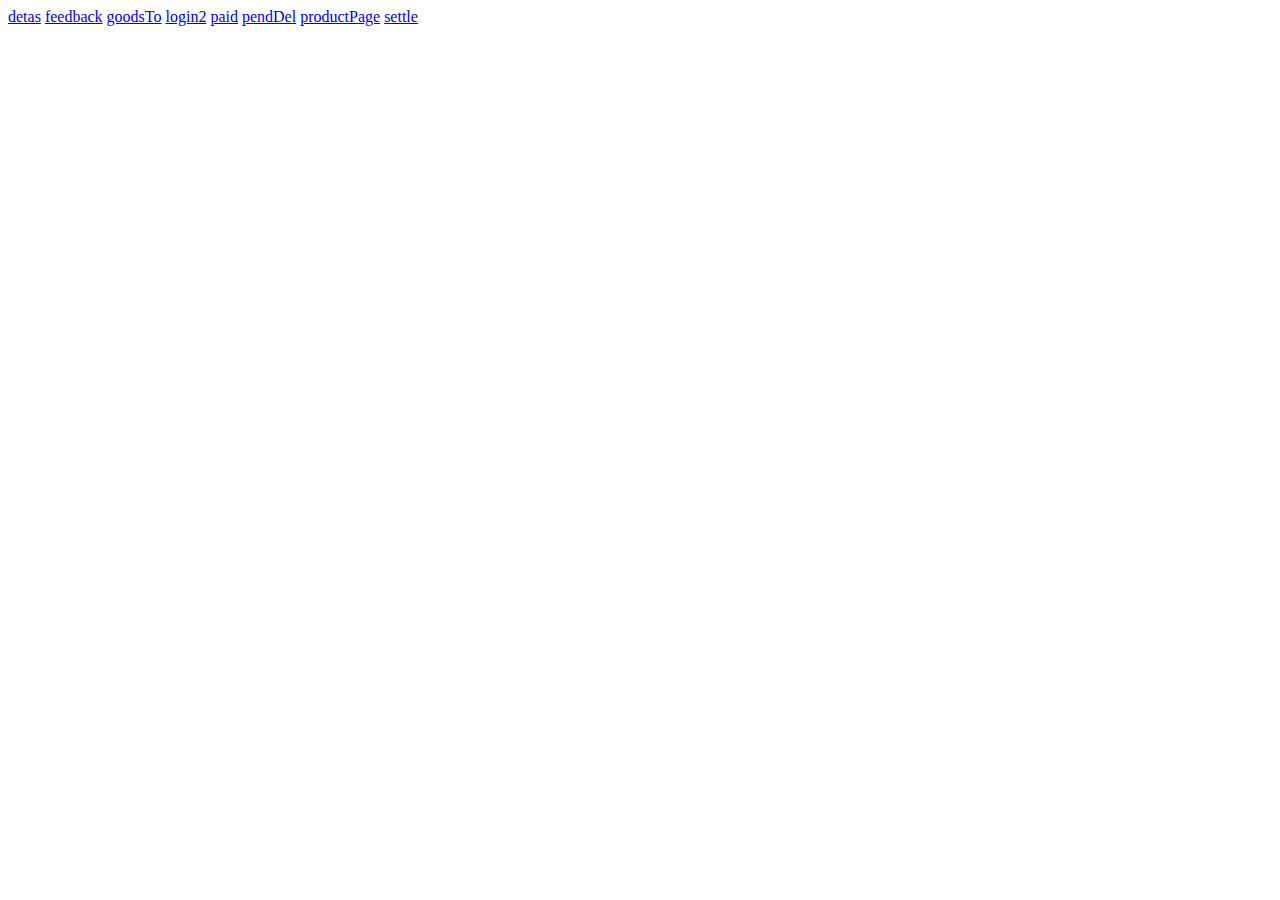
<file: 2018.4.8/index.html>
<!DOCTYPE html>
<html>
<head>
	<meta charset="utf-8">
	<title></title>
</head>
<body>
	<a href="detas.html">detas</a>
	<a href="feedback.html">feedback</a>
	<a href="goodsTo.html">goodsTo</a>
	<a href="login2.html">login2</a>
	<a href="paid.html">paid</a>
	<a href="pendDel.html">pendDel</a>
	<a href="productPage.html">productPage</a>
	<a href="settle.html">settle</a>
</body>
</html>
</file>
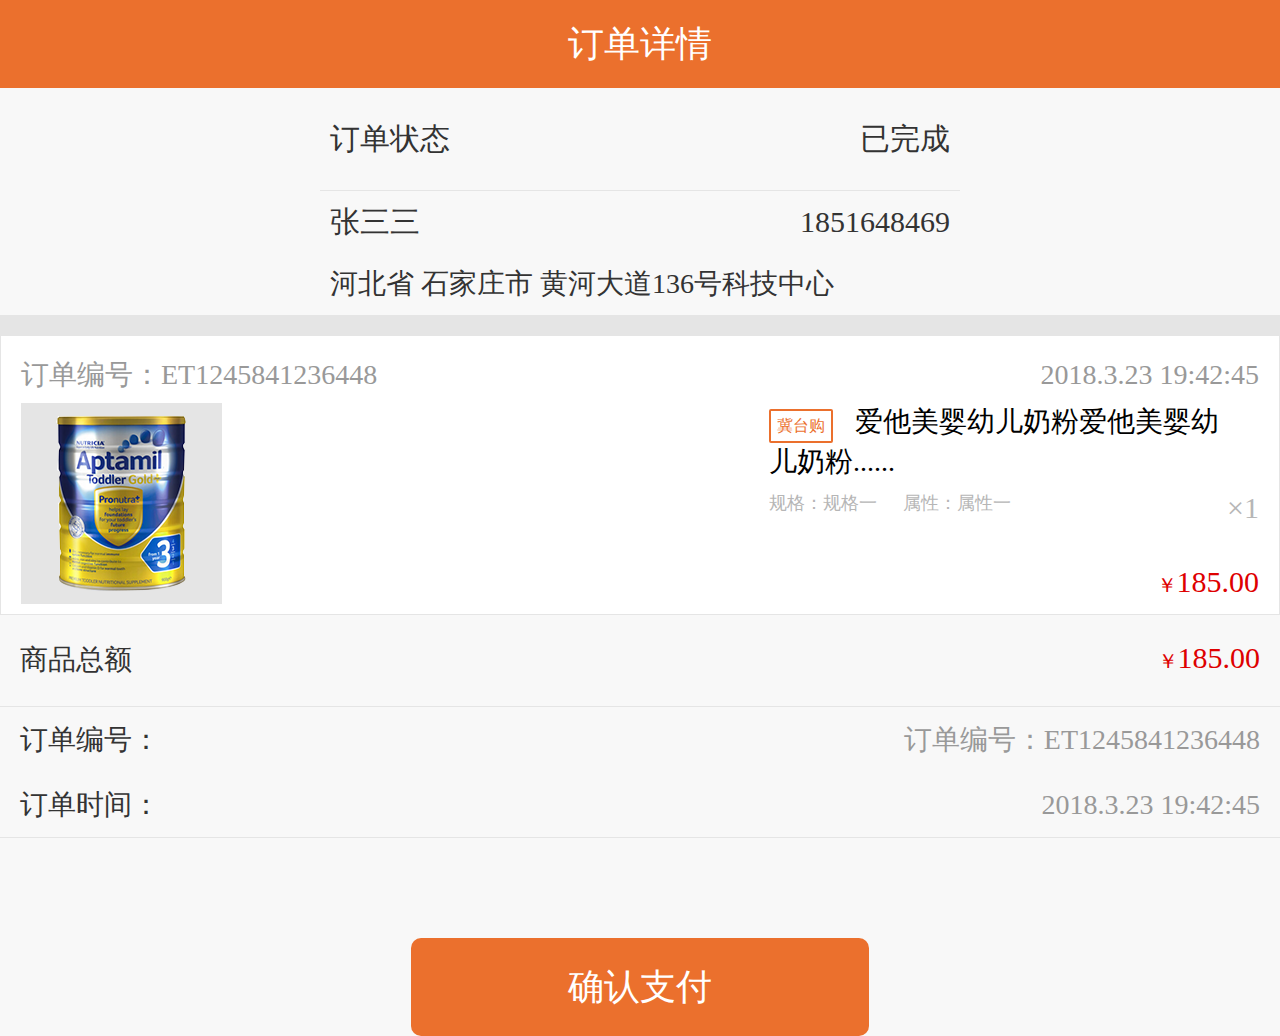
<file: 2018.4.8/detas.html>
<!DOCTYPE html>
<html>
<head>
	<meta charset="utf-8">
    <meta name="viewport" content="initial-scale=1.0, maximum-scale=1.0, user-scalable=no" />
	<title>订单结算</title>
	<script type="text/javascript" src="js/iphone.js"></script>
	<link rel="stylesheet" type="text/css" href="css/settle.css">
	<link rel="stylesheet" type="text/css" href="css/detas.css">
</head>
<body>
	<div class="head">订单详情</div>
	<div class="notice">
		<span class="lif">订单状态</span>
		<span class="rig">已完成</span>
	</div>
	<div class="xinxi">
		<div class="xx-up">
			<span class="lef">张三三</span>
			<span class="rig">1851648469</span>
		</div>
		<div class="xx-down">河北省  石家庄市  黄河大道136号科技中心 </div>
	</div>
	<div class="galy"></div>
	<div class="listEach">
		<p class="le-tit">订单编号：ET1245841236448<span class="state">2018.3.23 19:42:45</span></p>
		<div class="deta">
			<div class="detaImg">
				<img src="img/detaImg.png">
			</div>
			<div class="detaR">
				<div class="detaRtit">
					<span class="where">冀台购</span>
					<span class="lable">爱他美婴幼儿奶粉爱他美婴幼儿奶粉......</span>
				</div>
				<div class="litle">
					<div class="litleL">
						<div class="litL-up">
							<p class="guig">规格：<span>规格一</span></p>
							<p class="shux">属性：<span>属性一</span></p>
						</div>
					</div>
					<div class="litleR">
						<div class="litR-up">×1</div>
					</div>
				</div>
				<div class="total">￥<span>185.00</span></div>
			</div>
		</div>
	</div>
	<div class="ls zhif"><span class="leftt">商品总额</span><div class="total inbl">￥<span>185.00</span></div></div>
	<div class="shopSum">
		<div class="bh"><span class="leftt">订单编号：</span><span class="riggg">订单编号：ET1245841236448</span></div>
		<div class="time"><span class="leftt">订单时间：</span><span class="riggg">2018.3.23 19:42:45</span></div>
	</div>
	<div class="btn">确认支付</div>
</body>
</html>
</file>
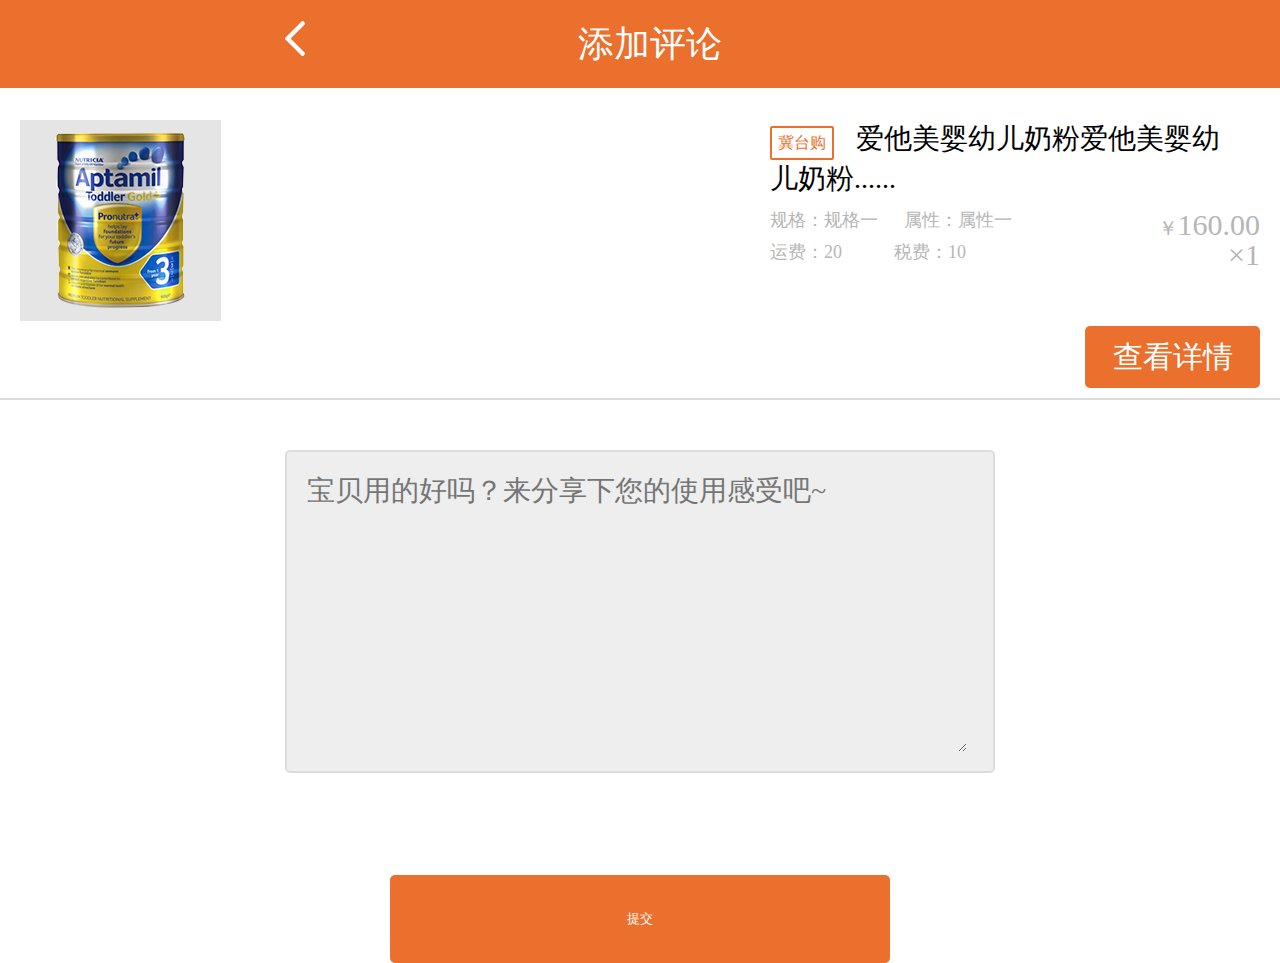
<file: 2018.4.8/feedback.html>
<!DOCTYPE html>
<html>
<head>
	<meta charset="utf-8">
	<meta name="viewport" content="initial-scale=1.0, maximum-scale=1.0, user-scalable=no" />
	<title>feedback</title>
	<script type="text/javascript" src="js/iphone.js"></script>
	<link rel="stylesheet" type="text/css" href="css/pendDel.css">
	<link rel="stylesheet" type="text/css" href="css/feedback.css">
</head>
<body>
	<div class="head">
		<div class="header">添加评论<span><img src="img/arrow-l.png"></span></div>
	</div>
	<div class="list">
		<div class="listEach">
			<div class="deta">
				<div class="detaImg">
					<img src="img/detaImg.png">
				</div>
				<div class="detaR">
					<div class="detaRtit">
						<span class="where">冀台购</span>
						<span class="lable">爱他美婴幼儿奶粉爱他美婴幼儿奶粉......</span>
					</div>
					<div class="litle">
						<div class="litleL">
							<div class="litL-up">
								<p class="guig">规格：<span>规格一</span></p>
								<p class="shux">属性：<span>属性一</span></p>
							</div>
							<div class="litL-down">
								<p class="yunf">运费：<span>20</span></p>
								<p class="shuif">税费：<span>10</span></p>
							</div>
						</div>
						<div class="litleR">
							<div class="litR-up"><span>￥</span>160.00</div>
							<div class="litR-down">×1</div>
						</div>
					</div>
				</div>
			</div>
			<div class="order">
				<div class="orderR">
					<a href="#">查看详情</a>
				</div>
			</div>
		</div>
	</div>
	<div class="ipt">
		<textarea type="text" name="" placeholder="宝贝用的好吗？来分享下您的使用感受吧~ "></textarea>
	</div>
	<div class="sub"><input type="submit" name="" value="提交"></div>
</body>
</html>
</file>
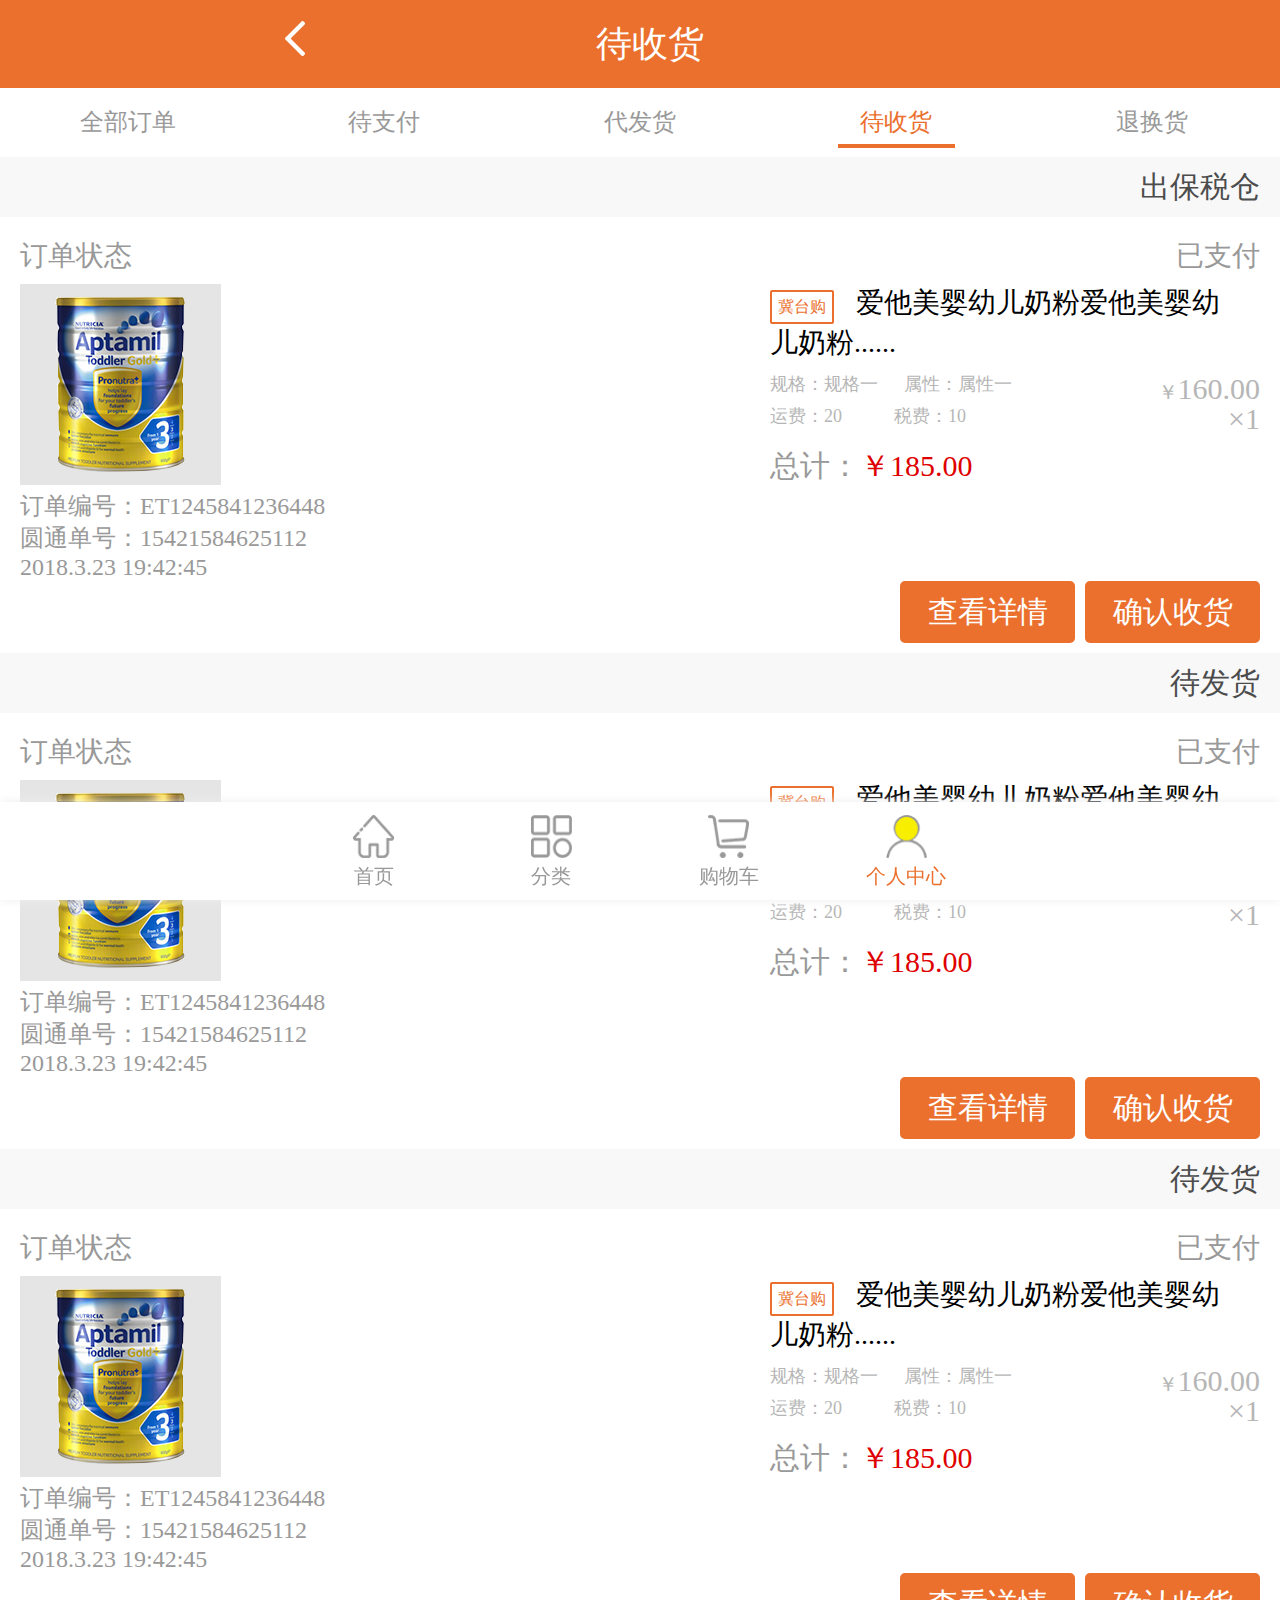
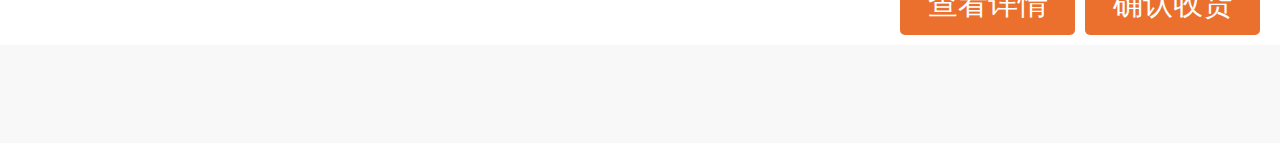
<file: 2018.4.8/goodsTo.html>
<!DOCTYPE html>
<html>
<head>
	<meta charset="UTF-8">
    <meta name="viewport" content="initial-scale=1.0, maximum-scale=1.0, user-scalable=no" />
	<title>产品页</title>
	<script type="text/javascript" src="js/iphone.js"></script>
	<link rel="stylesheet" type="text/css" href="css/pendDel.css">
	<link rel="stylesheet" type="text/css" href="css/goodsTo.css">
	<link rel="stylesheet" type="text/css" href="css/footer.css">
</head>
<body>
	<div class="head">
		<div class="header">待收货<span><img src="img/arrow-l.png"></span></div>
	</div>
	<div class="head-meun">
		<ul>
			<li><a href="#">全部订单</a></li>
			<li><a href="#">待支付</a></li>
			<li><a href="#">代发货</a></li>
			<li class="dex"><a href="#">待收货</a></li>
			<li><a href="#">退换货</a></li>
		</ul>
	</div>
	<div class="list">
		<ul>
			<li>
				<p class="list-tit">出保税仓</p>
				<div class="listEach">
					<p class="le-tit">订单状态<span class="state">已支付</span></p>
					<div class="deta">
						<div class="detaImg">
							<img src="img/detaImg.png">
						</div>
						<div class="detaR">
							<div class="detaRtit">
								<span class="where">冀台购</span>
								<span class="lable">爱他美婴幼儿奶粉爱他美婴幼儿奶粉......</span>
							</div>
							<div class="litle">
								<div class="litleL">
									<div class="litL-up">
										<p class="guig">规格：<span>规格一</span></p>
										<p class="shux">属性：<span>属性一</span></p>
									</div>
									<div class="litL-down">
										<p class="yunf">运费：<span>20</span></p>
										<p class="shuif">税费：<span>10</span></p>
									</div>
								</div>
								<div class="litleR">
									<div class="litR-up"><span>￥</span>160.00</div>
									<div class="litR-down">×1</div>
								</div>
							</div>
							<div class="total">总计：<span>￥185.00</span></div>
						</div>
					</div>
					<div class="order">
						<div class="orderL">
							<p>订单编号：ET1245841236448</p>
							<p>圆通单号：15421584625112</p>
							<p>2018.3.23 19:42:45</p>
						</div>
						<div class="der">
							<a class="der-q" href="#">确认收货</a>
							<a class="der-c" href="#">查看详情</a>
						</div>
					</div>
				</div>
			</li>
			<li>
				<p class="list-tit">待发货</p>
				<div class="listEach">
					<p class="le-tit">订单状态<span class="state">已支付</span></p>
					<div class="deta">
						<div class="detaImg">
							<img src="img/detaImg.png">
						</div>
						<div class="detaR">
							<div class="detaRtit">
								<span class="where">冀台购</span>
								<span class="lable">爱他美婴幼儿奶粉爱他美婴幼儿奶粉......</span>
							</div>
							<div class="litle">
								<div class="litleL">
									<div class="litL-up">
										<p class="guig">规格：<span>规格一</span></p>
										<p class="shux">属性：<span>属性一</span></p>
									</div>
									<div class="litL-down">
										<p class="yunf">运费：<span>20</span></p>
										<p class="shuif">税费：<span>10</span></p>
									</div>
								</div>
								<div class="litleR">
									<div class="litR-up"><span>￥</span>160.00</div>
									<div class="litR-down">×1</div>
								</div>
							</div>
							<div class="total">总计：<span>￥185.00</span></div>
						</div>
					</div>
					<div class="order">
						<div class="orderL">
							<p>订单编号：ET1245841236448</p>
							<p>圆通单号：15421584625112</p>
							<p>2018.3.23 19:42:45</p>
						</div>
						<div class="der">
							<a class="der-q" href="#">确认收货</a>
							<a class="der-c" href="#">查看详情</a>
						</div>
					</div>
				</div>
			</li>
			<li>
				<p class="list-tit">待发货</p>
				<div class="listEach">
					<p class="le-tit">订单状态<span class="state">已支付</span></p>
					<div class="deta">
						<div class="detaImg">
							<img src="img/detaImg.png">
						</div>
						<div class="detaR">
							<div class="detaRtit">
								<span class="where">冀台购</span>
								<span class="lable">爱他美婴幼儿奶粉爱他美婴幼儿奶粉......</span>
							</div>
							<div class="litle">
								<div class="litleL">
									<div class="litL-up">
										<p class="guig">规格：<span>规格一</span></p>
										<p class="shux">属性：<span>属性一</span></p>
									</div>
									<div class="litL-down">
										<p class="yunf">运费：<span>20</span></p>
										<p class="shuif">税费：<span>10</span></p>
									</div>
								</div>
								<div class="litleR">
									<div class="litR-up"><span>￥</span>160.00</div>
									<div class="litR-down">×1</div>
								</div>
							</div>
							<div class="total">总计：<span>￥185.00</span></div>
						</div>
					</div>
					<div class="order">
						<div class="orderL">
							<p>订单编号：ET1245841236448</p>
							<p>圆通单号：15421584625112</p>
							<p>2018.3.23 19:42:45</p>
						</div>
						<div class="der">
							<a class="der-q" href="#">确认收货</a>
							<a class="der-c" href="#">查看详情</a>
						</div>
					</div>
				</div>
			</li>
		</ul>
	</div>
	<div class="menu">
		<ul>
			<li>
				<a href="#">
					<div><img src="img/f-home.png"></div>
					<p>首页</p>
				</a>
			</li>
			<li>
				<a href="#">
					<div><img src="img/f-class.png"></div>
					<p>分类</p>
				</a>
			</li>
			<li>
				<a href="#">
					<div><img src="img/f-shop.png"></div>
					<p>购物车</p>
				</a>
			</li>
			<li class="dex">
				<a href="#">
					<div><img src="img/f-user-dex.png"></div>
					<p>个人中心</p>
				</a>
			</li>
		</ul>
	</div>
</body>
</html>
</file>
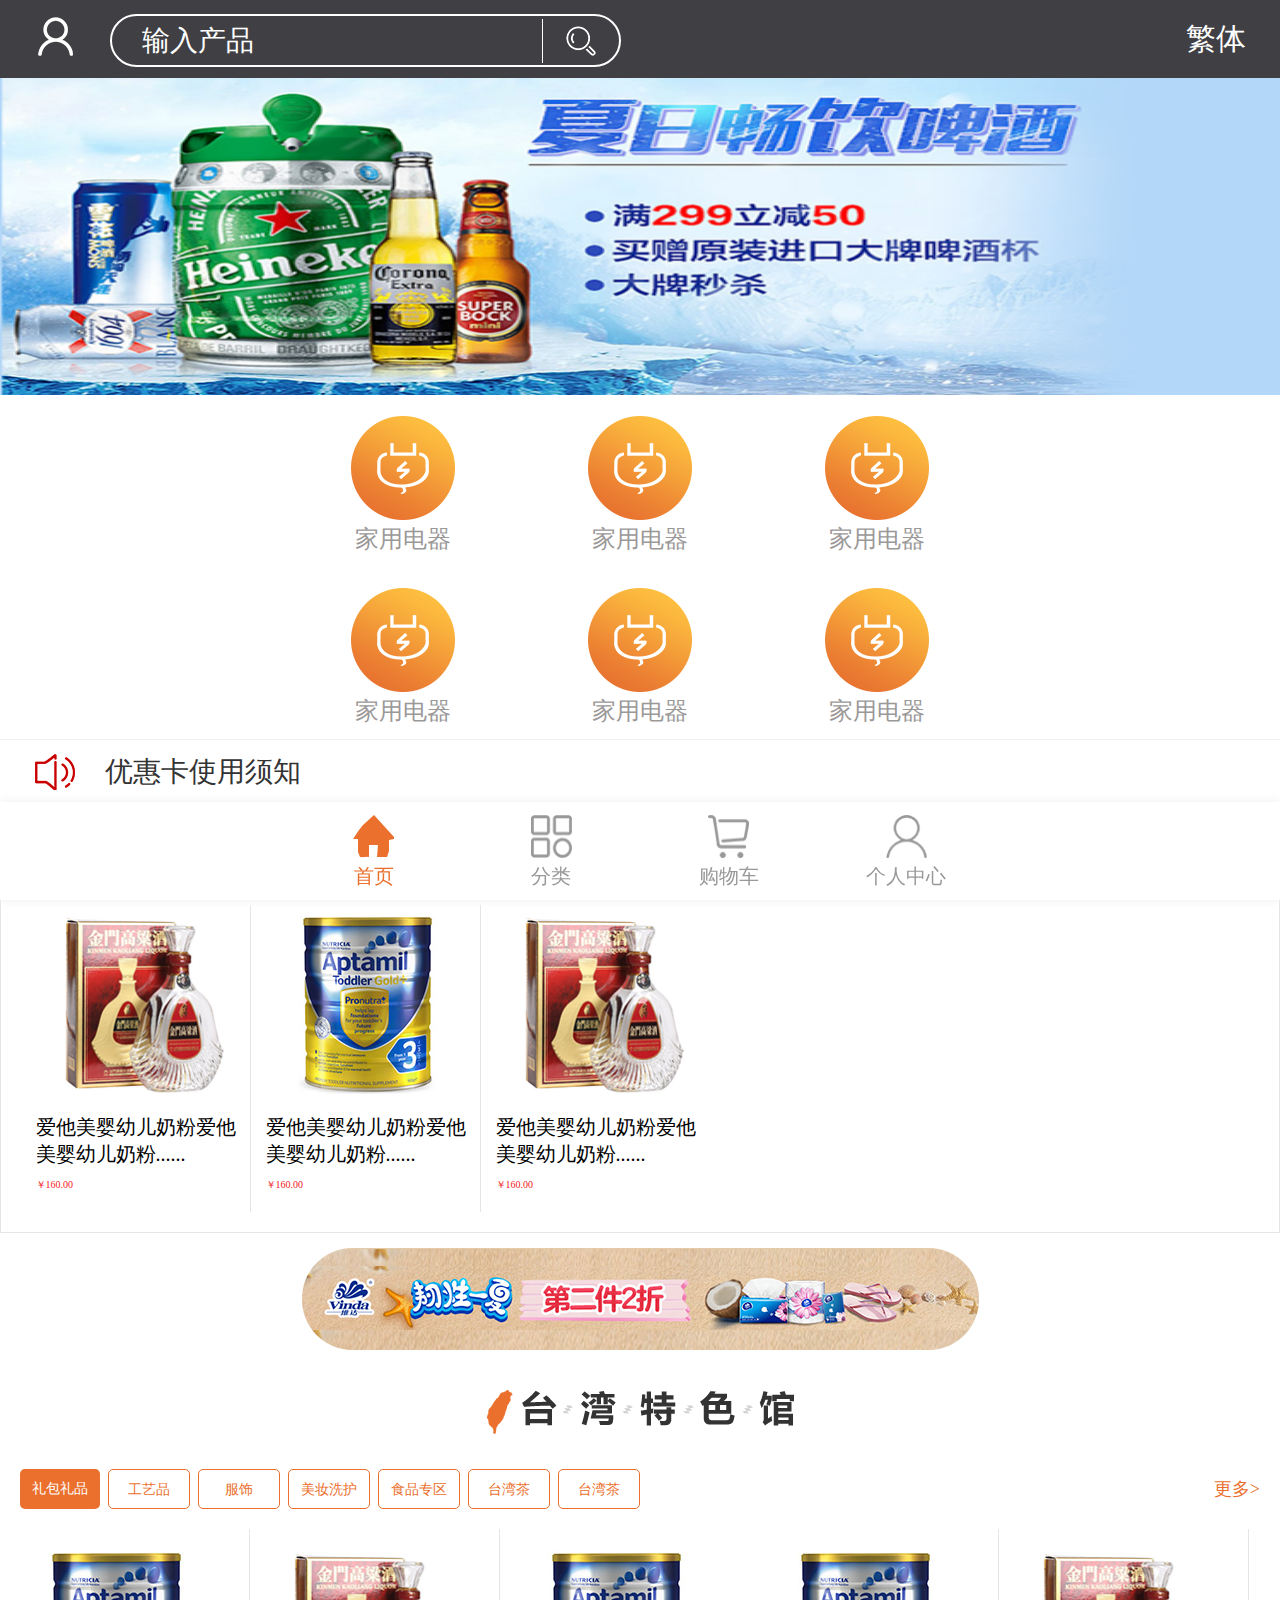
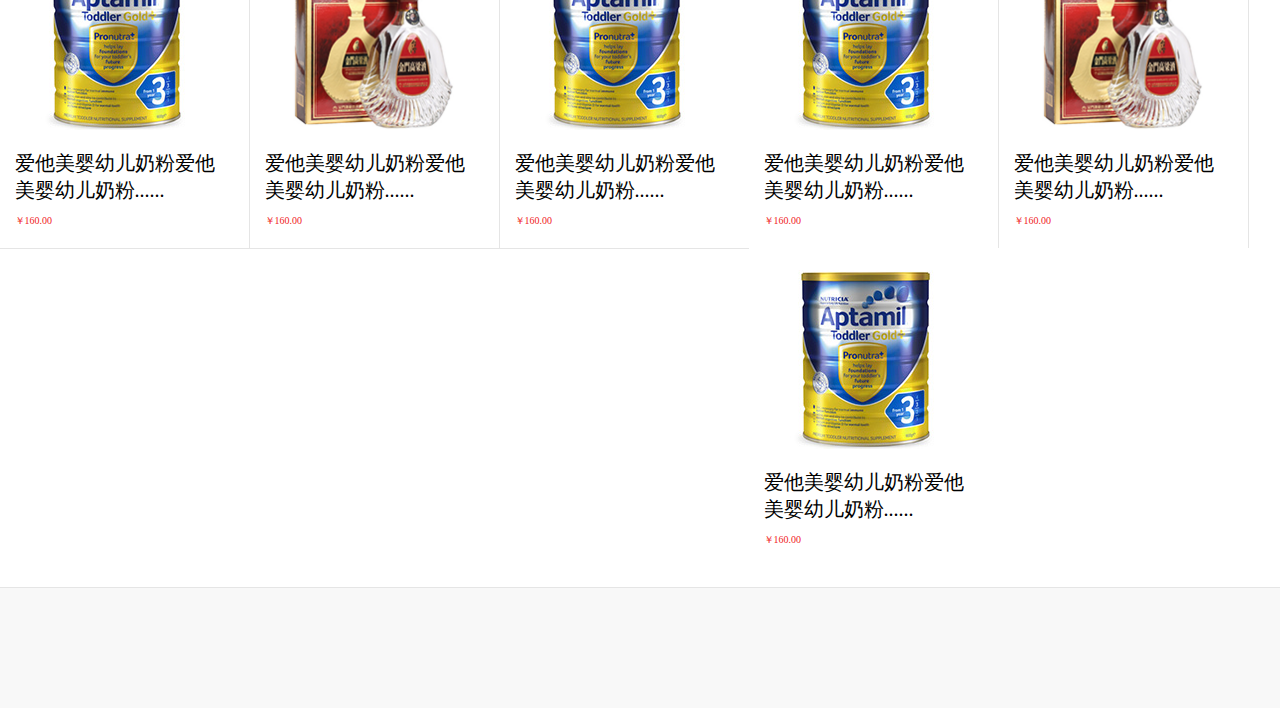
<file: 2018.4.8/index1.html>
<!DOCTYPE html>
<html>
<head>
	<meta charset="utf-8">
    <meta name="viewport" content="initial-scale=1.0, maximum-scale=1.0, user-scalable=no" />
	<title>首页1</title>
	<script type="text/javascript" src="js/iphone.js"></script>
	<link rel="stylesheet" type="text/css" href="css/index1.css">
	<link rel="stylesheet" type="text/css" href="css/footer.css">
</head>
<body>
	<!-- header -->
	<div class="header">
		<div class="head-l">
			<div class="himg"><img src="img/dexmy.png"></div>
		</div>
		<div class="head-c">
			<input type="text" name="" placeholder="输入产品">
			<div class="soso"><div><img src="img/soso.png"></div></div>
		</div>
		<div class="head-r">繁体</div>
	</div>
	<!-- banner -->
	<div class="banner">
		  <img src="img/banner.png">
	</div>
	<!-- list -->
	<div class="list">
		<ul>
			<li>
				<div class="limg"><img src="img/zero.png"></div>
				<p>家用电器</p>
			</li>
			<li>
				<div class="limg"><img src="img/zero.png"></div>
				<p>家用电器</p>
			</li>
			<li>
				<div class="limg"><img src="img/zero.png"></div>
				<p>家用电器</p>
			</li>
			<li>
				<div class="limg"><img src="img/zero.png"></div>
				<p>家用电器</p>
			</li>
			<li>
				<div class="limg"><img src="img/zero.png"></div>
				<p>家用电器</p>
			</li>
			<li>
				<div class="limg"><img src="img/zero.png"></div>
				<p>家用电器</p>
			</li>
		</ul>
	</div>
	<!--  警告-->
	<div class="jg">
		<div><img src="img/jg.png"></div>
		<p>优惠卡使用须知</p>
	</div>
	<!-- Recommend -->
	<div class="recom youx">
		<div class="recom-h">
			<div class="recom-hl">
				<div><img src="img/hot.png"></div>
				<p>精品酒水</p>
			</div>
			<div class="recom-hr">更多>></div>
		</div>
		<div class="recom-f">
			<div>
				<div class="reimg"><img src="img/gaol.png"></div>
				<p class="retit">爱他美婴幼儿奶粉爱他美婴幼儿奶粉......</p>
				<p class="jiag">￥160.00</p>
			</div>
			<div>
				<div class="reimg"><img src="img/list.jpg"></div>
				<p class="retit">爱他美婴幼儿奶粉爱他美婴幼儿奶粉......</p>
				<p class="jiag">￥160.00</p>
			</div>
			<div class="no">
				<div class="reimg"><img src="img/gaol.png"></div>
				<p class="retit">爱他美婴幼儿奶粉爱他美婴幼儿奶粉......</p>
				<p class="jiag">￥160.00</p>
			</div>
		</div>
	</div>
	<!-- bann -->
	<div style="background: #fff;overflow: hidden;">
		<div class="bann">
			<img src="img/guangg.png">
		</div>
	</div>
	<div style="background: #fff;overflow: hidden;">
		<div class="taiw"><img src="img/taiwan.png"></div>
	</div>
	<div style="padding-bottom: 0.2rem;background: #fff;">
		<div class="fenl">
		<div class="fenl-left">
			<ul>
				<li class="fir">礼包礼品</li>
				<li>工艺品</li>
				<li>服饰</li>
				<li>美妆洗护</li>
				<li>食品专区</li>
				<li>台湾茶</li>
				<li>台湾茶</li>
			</ul>
		</div>
		<div class="fenl-rig">更多></div>
	</div>
	</div>
	<div class="fenlist">
		<ul>
			<li>
				<div>
					<div class="reimg"><img src="img/list.jpg"></div>
					<p class="retit">爱他美婴幼儿奶粉爱他美婴幼儿奶粉......</p>
					<p class="jiag">￥160.00</p>
				</div>
			</li>
			<li class="ohh">
				<div>
					<div class="reimg"><img src="img/gaol.png"></div>
					<p class="retit">爱他美婴幼儿奶粉爱他美婴幼儿奶粉......</p>
					<p class="jiag">￥160.00</p>
				</div>
			</li>
			<li>
				<div>
					<div class="reimg"><img src="img/list.jpg"></div>
					<p class="retit">爱他美婴幼儿奶粉爱他美婴幼儿奶粉......</p>
					<p class="jiag">￥160.00</p>
				</div>
			</li>
			<li class="meia">
				<div>
					<div class="reimg"><img src="img/list.jpg"></div>
					<p class="retit">爱他美婴幼儿奶粉爱他美婴幼儿奶粉......</p>
					<p class="jiag">￥160.00</p>
				</div>
			</li>
			<li class="ohh meia">
				<div>
					<div class="reimg"><img src="img/gaol.png"></div>
					<p class="retit">爱他美婴幼儿奶粉爱他美婴幼儿奶粉......</p>
					<p class="jiag">￥160.00</p>
				</div>
			</li>
			<li class="meia">
				<div>
					<div class="reimg"><img src="img/list.jpg"></div>
					<p class="retit">爱他美婴幼儿奶粉爱他美婴幼儿奶粉......</p>
					<p class="jiag">￥160.00</p>
				</div>
			</li>
		</ul>
	</div>

	<!-- footer -->
	<div class="menu">
		<ul>
			<li class="dex">
				<a href="#">
					<div><img src="img/f-home-dex.png"></div>
					<p>首页</p>
				</a>
			</li>
			<li>
				<a href="#">
					<div><img src="img/f-class.png"></div>
					<p>分类</p>
				</a>
			</li>
			<li>
				<a href="#">
					<div><img src="img/f-shop.png"></div>
					<p>购物车</p>
				</a>
			</li>
			<li>
				<a href="#">
					<div><img src="img/f-user.png"></div>
					<p>个人中心</p>
				</a>
			</li>
		</ul>
	</div>
</body><!-- 
	<script type="text/javascript" src="js/jquery-3.2.1.min.js"></script>
	<script type="text/javascript" src="js/index.js"></script> -->
</html>
</file>
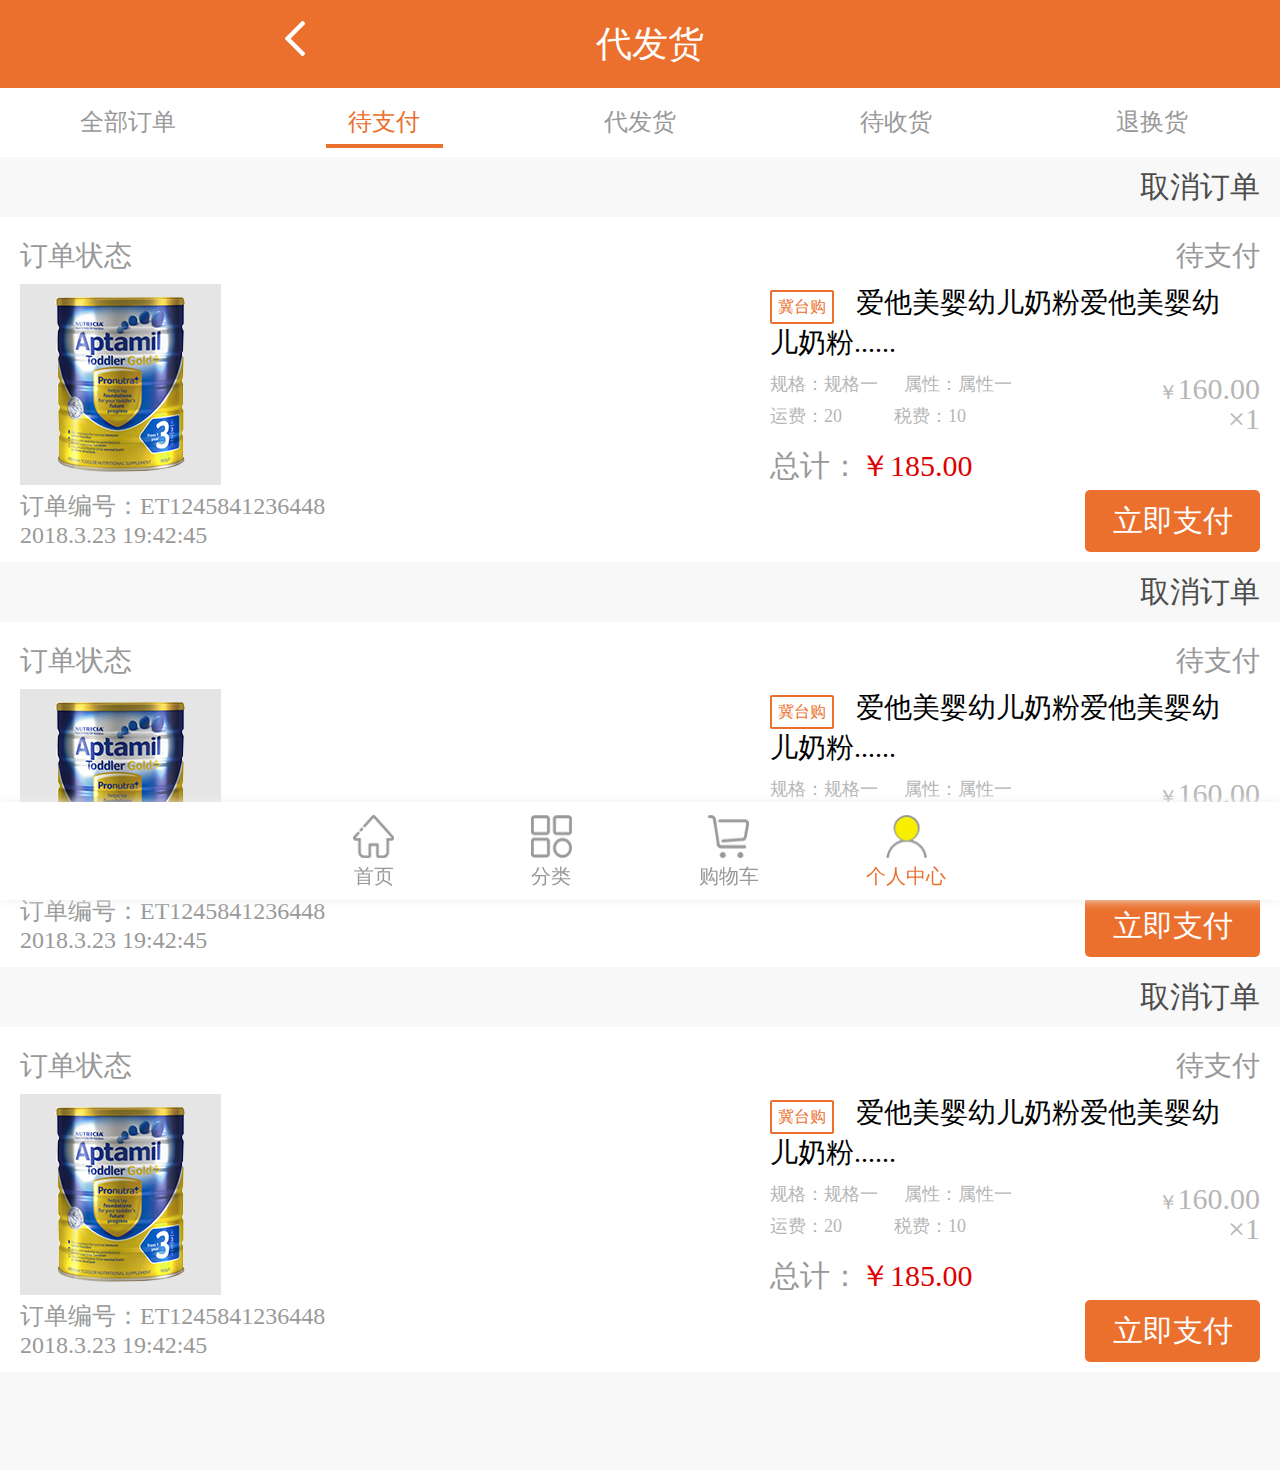
<file: 2018.4.8/paid.html>
<!DOCTYPE html>
<html>
<head>
	<meta charset="UTF-8">
    <meta name="viewport" content="initial-scale=1.0, maximum-scale=1.0, user-scalable=no" />
	<title>产品页</title>
	<script type="text/javascript" src="js/iphone.js"></script>
	<link rel="stylesheet" type="text/css" href="css/pendDel.css">
	<link rel="stylesheet" type="text/css" href="css/footer.css">
</head>
<body>
	<div class="head">
		<div class="header">代发货<span><img src="img/arrow-l.png"></span></div>
	</div>
	<div class="head-meun">
		<ul>
			<li><a href="#">全部订单</a></li>
			<li class="dex"><a href="#">待支付</a></li>
			<li><a href="#">代发货</a></li>
			<li><a href="#">待收货</a></li>
			<li><a href="#">退换货</a></li>
		</ul>
	</div>
	<div class="list">
		<ul>
			<li>
				<p class="list-tit">取消订单</p>
				<div class="listEach">
					<p class="le-tit">订单状态<span class="state">待支付</span></p>
					<div class="deta">
						<div class="detaImg">
							<img src="img/detaImg.png">
						</div>
						<div class="detaR">
							<div class="detaRtit">
								<span class="where">冀台购</span>
								<span class="lable">爱他美婴幼儿奶粉爱他美婴幼儿奶粉......</span>
							</div>
							<div class="litle">
								<div class="litleL">
									<div class="litL-up">
										<p class="guig">规格：<span>规格一</span></p>
										<p class="shux">属性：<span>属性一</span></p>
									</div>
									<div class="litL-down">
										<p class="yunf">运费：<span>20</span></p>
										<p class="shuif">税费：<span>10</span></p>
									</div>
								</div>
								<div class="litleR">
									<div class="litR-up"><span>￥</span>160.00</div>
									<div class="litR-down">×1</div>
								</div>
							</div>
							<div class="total">总计：<span>￥185.00</span></div>
						</div>
					</div>
					<div class="order">
						<div class="orderL">
							<p>订单编号：ET1245841236448</p>
							<p> 2018.3.23 19:42:45</p>
						</div>
						<div class="orderR">
							<a href="#">立即支付</a>
						</div>
					</div>
				</div>
			</li>
			<li>
				<p class="list-tit">取消订单</p>
				<div class="listEach">
					<p class="le-tit">订单状态<span class="state">待支付</span></p>
					<div class="deta">
						<div class="detaImg">
							<img src="img/detaImg.png">
						</div>
						<div class="detaR">
							<div class="detaRtit">
								<span class="where">冀台购</span>
								<span class="lable">爱他美婴幼儿奶粉爱他美婴幼儿奶粉......</span>
							</div>
							<div class="litle">
								<div class="litleL">
									<div class="litL-up">
										<p class="guig">规格：<span>规格一</span></p>
										<p class="shux">属性：<span>属性一</span></p>
									</div>
									<div class="litL-down">
										<p class="yunf">运费：<span>20</span></p>
										<p class="shuif">税费：<span>10</span></p>
									</div>
								</div>
								<div class="litleR">
									<div class="litR-up"><span>￥</span>160.00</div>
									<div class="litR-down">×1</div>
								</div>
							</div>
							<div class="total">总计：<span>￥185.00</span></div>
						</div>
					</div>
					<div class="order">
						<div class="orderL">
							<p>订单编号：ET1245841236448</p>
							<p> 2018.3.23 19:42:45</p>
						</div>
						<div class="orderR">
							<a href="#">立即支付</a>
						</div>
					</div>
				</div>
			</li>
			<li>
				<p class="list-tit">取消订单</p>
				<div class="listEach">
					<p class="le-tit">订单状态<span class="state">待支付</span></p>
					<div class="deta">
						<div class="detaImg">
							<img src="img/detaImg.png">
						</div>
						<div class="detaR">
							<div class="detaRtit">
								<span class="where">冀台购</span>
								<span class="lable">爱他美婴幼儿奶粉爱他美婴幼儿奶粉......</span>
							</div>
							<div class="litle">
								<div class="litleL">
									<div class="litL-up">
										<p class="guig">规格：<span>规格一</span></p>
										<p class="shux">属性：<span>属性一</span></p>
									</div>
									<div class="litL-down">
										<p class="yunf">运费：<span>20</span></p>
										<p class="shuif">税费：<span>10</span></p>
									</div>
								</div>
								<div class="litleR">
									<div class="litR-up"><span>￥</span>160.00</div>
									<div class="litR-down">×1</div>
								</div>
							</div>
							<div class="total">总计：<span>￥185.00</span></div>
						</div>
					</div>
					<div class="order">
						<div class="orderL">
							<p>订单编号：ET1245841236448</p>
							<p> 2018.3.23 19:42:45</p>
						</div>
						<div class="orderR">
							<a href="#">立即支付</a>
						</div>
					</div>
				</div>
			</li>
		</ul>
	</div>
	<div class="menu">
		<ul>
			<li>
				<a href="#">
					<div><img src="img/f-home.png"></div>
					<p>首页</p>
				</a>
			</li>
			<li>
				<a href="#">
					<div><img src="img/f-class.png"></div>
					<p>分类</p>
				</a>
			</li>
			<li>
				<a href="#">
					<div><img src="img/f-shop.png"></div>
					<p>购物车</p>
				</a>
			</li>
			<li class="dex">
				<a href="#">
					<div><img src="img/f-user-dex.png"></div>
					<p>个人中心</p>
				</a>
			</li>
		</ul>
	</div>
</body>
</html>
</file>
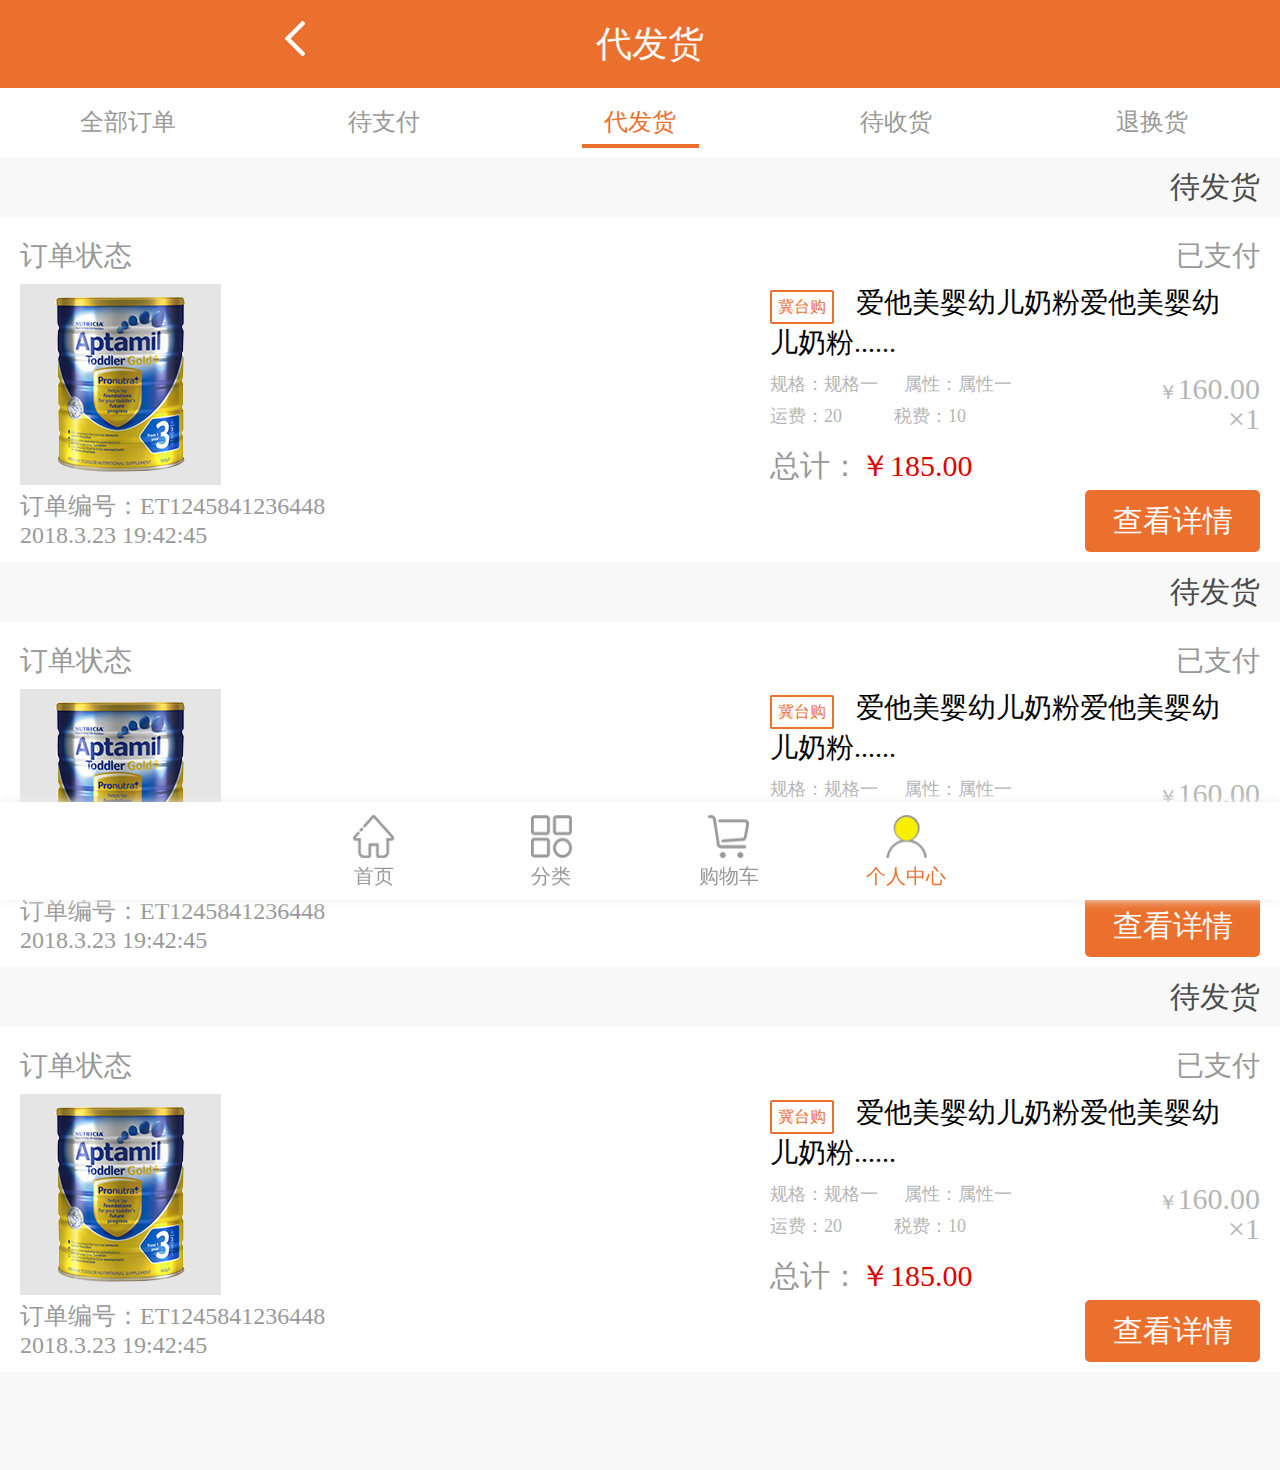
<file: 2018.4.8/pendDel.html>
<!DOCTYPE html>
<html>
<head>
	<meta charset="UTF-8">
    <meta name="viewport" content="initial-scale=1.0, maximum-scale=1.0, user-scalable=no" />
	<title>产品页</title>
	<script type="text/javascript" src="js/iphone.js"></script>
	<link rel="stylesheet" type="text/css" href="css/pendDel.css">
	<link rel="stylesheet" type="text/css" href="css/footer.css">
</head>
<body>
	<div class="head">
		<div class="header">代发货<span><img src="img/arrow-l.png"></span></div>
	</div>
	<div class="head-meun">
		<ul>
			<li><a href="#">全部订单</a></li>
			<li><a href="#">待支付</a></li>
			<li class="dex"><a href="#">代发货</a></li>
			<li><a href="#">待收货</a></li>
			<li><a href="#">退换货</a></li>
		</ul>
	</div>
	<div class="list">
		<ul>
			<li>
				<p class="list-tit">待发货</p>
				<div class="listEach">
					<p class="le-tit">订单状态<span class="state">已支付</span></p>
					<div class="deta">
						<div class="detaImg">
							<img src="img/detaImg.png">
						</div>
						<div class="detaR">
							<div class="detaRtit">
								<span class="where">冀台购</span>
								<span class="lable">爱他美婴幼儿奶粉爱他美婴幼儿奶粉......</span>
							</div>
							<div class="litle">
								<div class="litleL">
									<div class="litL-up">
										<p class="guig">规格：<span>规格一</span></p>
										<p class="shux">属性：<span>属性一</span></p>
									</div>
									<div class="litL-down">
										<p class="yunf">运费：<span>20</span></p>
										<p class="shuif">税费：<span>10</span></p>
									</div>
								</div>
								<div class="litleR">
									<div class="litR-up"><span>￥</span>160.00</div>
									<div class="litR-down">×1</div>
								</div>
							</div>
							<div class="total">总计：<span>￥185.00</span></div>
						</div>
					</div>
					<div class="order">
						<div class="orderL">
							<p>订单编号：ET1245841236448</p>
							<p> 2018.3.23 19:42:45</p>
						</div>
						<div class="orderR">
							<a href="#">查看详情</a>
						</div>
					</div>
				</div>
			</li>
			<li>
				<p class="list-tit">待发货</p>
				<div class="listEach">
					<p class="le-tit">订单状态<span class="state">已支付</span></p>
					<div class="deta">
						<div class="detaImg">
							<img src="img/detaImg.png">
						</div>
						<div class="detaR">
							<div class="detaRtit">
								<span class="where">冀台购</span>
								<span class="lable">爱他美婴幼儿奶粉爱他美婴幼儿奶粉......</span>
							</div>
							<div class="litle">
								<div class="litleL">
									<div class="litL-up">
										<p class="guig">规格：<span>规格一</span></p>
										<p class="shux">属性：<span>属性一</span></p>
									</div>
									<div class="litL-down">
										<p class="yunf">运费：<span>20</span></p>
										<p class="shuif">税费：<span>10</span></p>
									</div>
								</div>
								<div class="litleR">
									<div class="litR-up"><span>￥</span>160.00</div>
									<div class="litR-down">×1</div>
								</div>
							</div>
							<div class="total">总计：<span>￥185.00</span></div>
						</div>
					</div>
					<div class="order">
						<div class="orderL">
							<p>订单编号：ET1245841236448</p>
							<p> 2018.3.23 19:42:45</p>
						</div>
						<div class="orderR">
							<a href="#">查看详情</a>
						</div>
					</div>
				</div>
			</li>
			<li>
				<p class="list-tit">待发货</p>
				<div class="listEach">
					<p class="le-tit">订单状态<span class="state">已支付</span></p>
					<div class="deta">
						<div class="detaImg">
							<img src="img/detaImg.png">
						</div>
						<div class="detaR">
							<div class="detaRtit">
								<span class="where">冀台购</span>
								<span class="lable">爱他美婴幼儿奶粉爱他美婴幼儿奶粉......</span>
							</div>
							<div class="litle">
								<div class="litleL">
									<div class="litL-up">
										<p class="guig">规格：<span>规格一</span></p>
										<p class="shux">属性：<span>属性一</span></p>
									</div>
									<div class="litL-down">
										<p class="yunf">运费：<span>20</span></p>
										<p class="shuif">税费：<span>10</span></p>
									</div>
								</div>
								<div class="litleR">
									<div class="litR-up"><span>￥</span>160.00</div>
									<div class="litR-down">×1</div>
								</div>
							</div>
							<div class="total">总计：<span>￥185.00</span></div>
						</div>
					</div>
					<div class="order">
						<div class="orderL">
							<p>订单编号：ET1245841236448</p>
							<p> 2018.3.23 19:42:45</p>
						</div>
						<div class="orderR">
							<a href="#">查看详情</a>
						</div>
					</div>
				</div>
			</li>
		</ul>
	</div>
	<div class="menu">
		<ul>
			<li>
				<a href="#">
					<div><img src="img/f-home.png"></div>
					<p>首页</p>
				</a>
			</li>
			<li>
				<a href="#">
					<div><img src="img/f-class.png"></div>
					<p>分类</p>
				</a>
			</li>
			<li>
				<a href="#">
					<div><img src="img/f-shop.png"></div>
					<p>购物车</p>
				</a>
			</li>
			<li class="dex">
				<a href="#">
					<div><img src="img/f-user-dex.png"></div>
					<p>个人中心</p>
				</a>
			</li>
		</ul>
	</div>
</body>
</html>
</file>
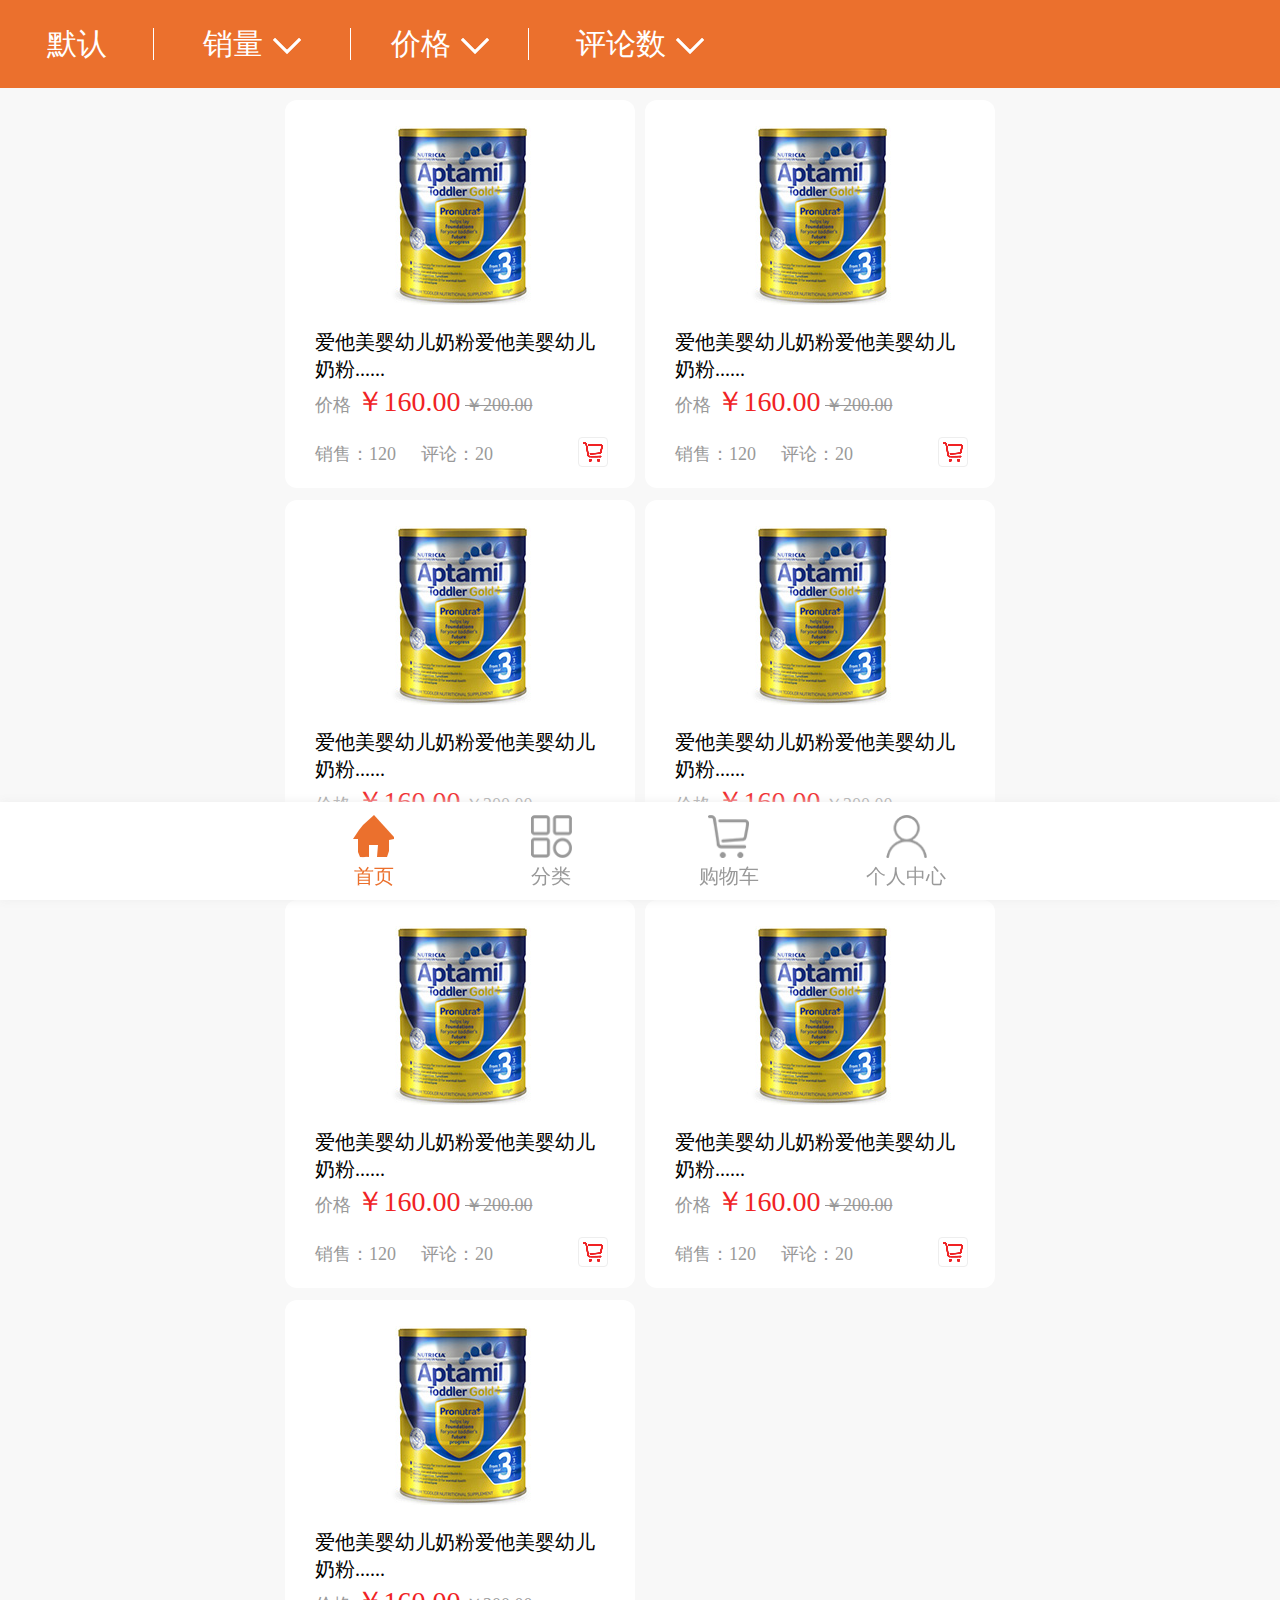
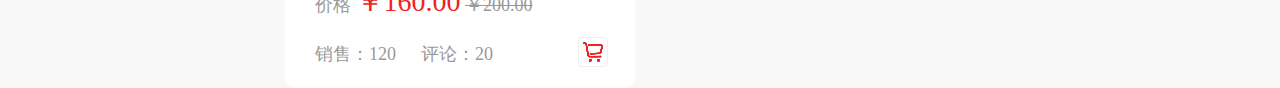
<file: 2018.4.8/productPage.html>
<!DOCTYPE html>
<html>
<head>
	<meta charset="UTF-8">
    <meta name="viewport" content="initial-scale=1.0, maximum-scale=1.0, user-scalable=no" />
	<title>产品页</title>
	<script type="text/javascript" src="js/iphone.js"></script>
	<link rel="stylesheet" type="text/css" href="css/productPage.css">
	<link rel="stylesheet" type="text/css" href="css/footer.css">
</head>
<body>
	<div class="head">
		<div class="header">
			<div class="default">默认</div>
			<div class="sales">销量<span><img src="img/arrow.png"></span></div>
			<div class="price">价格<span><img src="img/arrow.png"></span></div>
			<div class="comm">评论数<span><img src="img/arrow.png"></span></div>
		</div>
	</div>
	<div class="list">
		<ul>
			<li>
				<div class="img">
					<img src="img/list.jpg" alt="">
				</div>
				<div class="tit">
					<p class="title">爱他美婴幼儿奶粉爱他美婴幼儿奶粉......</p>
					<p class="money">
						<span>价格</span>
						<span class="trueMon">￥160.00</span>
						<s class="falseMon">￥200.00</s>
					</p>
					<p class="stat">销售：<span class="num">120</span>评论：<span class="comment">20</span></p>
				</div>
				<div class="shop"><img src="img/shop.png"></div>
			</li>
			<li>
				<div class="img">
					<img src="img/list.jpg" alt="">
				</div>
				<div class="tit">
					<p class="title">爱他美婴幼儿奶粉爱他美婴幼儿奶粉......</p>
					<p class="money">
						<span>价格</span>
						<span class="trueMon">￥160.00</span>
						<s class="falseMon">￥200.00</s>
					</p>
					<p class="stat">销售：<span class="num">120</span>评论：<span class="comment">20</span></p>
				</div>
				<div class="shop"><img src="img/shop.png"></div>
			</li>
			<li>
				<div class="img">
					<img src="img/list.jpg" alt="">
				</div>
				<div class="tit">
					<p class="title">爱他美婴幼儿奶粉爱他美婴幼儿奶粉......</p>
					<p class="money">
						<span>价格</span>
						<span class="trueMon">￥160.00</span>
						<s class="falseMon">￥200.00</s>
					</p>
					<p class="stat">销售：<span class="num">120</span>评论：<span class="comment">20</span></p>
				</div>
				<div class="shop"><img src="img/shop.png"></div>
			</li>
			<li>
				<div class="img">
					<img src="img/list.jpg" alt="">
				</div>
				<div class="tit">
					<p class="title">爱他美婴幼儿奶粉爱他美婴幼儿奶粉......</p>
					<p class="money">
						<span>价格</span>
						<span class="trueMon">￥160.00</span>
						<s class="falseMon">￥200.00</s>
					</p>
					<p class="stat">销售：<span class="num">120</span>评论：<span class="comment">20</span></p>
				</div>
				<div class="shop"><img src="img/shop.png"></div>
			</li>
			<li>
				<div class="img">
					<img src="img/list.jpg" alt="">
				</div>
				<div class="tit">
					<p class="title">爱他美婴幼儿奶粉爱他美婴幼儿奶粉......</p>
					<p class="money">
						<span>价格</span>
						<span class="trueMon">￥160.00</span>
						<s class="falseMon">￥200.00</s>
					</p>
					<p class="stat">销售：<span class="num">120</span>评论：<span class="comment">20</span></p>
				</div>
				<div class="shop"><img src="img/shop.png"></div>
			</li>
			<li>
				<div class="img">
					<img src="img/list.jpg" alt="">
				</div>
				<div class="tit">
					<p class="title">爱他美婴幼儿奶粉爱他美婴幼儿奶粉......</p>
					<p class="money">
						<span>价格</span>
						<span class="trueMon">￥160.00</span>
						<s class="falseMon">￥200.00</s>
					</p>
					<p class="stat">销售：<span class="num">120</span>评论：<span class="comment">20</span></p>
				</div>
				<div class="shop"><img src="img/shop.png"></div>
			</li>
			<li>
				<div class="img">
					<img src="img/list.jpg" alt="">
				</div>
				<div class="tit">
					<p class="title">爱他美婴幼儿奶粉爱他美婴幼儿奶粉......</p>
					<p class="money">
						<span>价格</span>
						<span class="trueMon">￥160.00</span>
						<s class="falseMon">￥200.00</s>
					</p>
					<p class="stat">销售：<span class="num">120</span>评论：<span class="comment">20</span></p>
				</div>
				<div class="shop"><img src="img/shop.png"></div>
			</li>
		</ul>
	</div>
	<div class="menu">
		<ul>
			<li class="dex">
				<a href="#">
					<div><img src="img/f-home-dex.png"></div>
					<p>首页</p>
				</a>
			</li>
			<li>
				<a href="#">
					<div><img src="img/f-class.png"></div>
					<p>分类</p>
				</a>
			</li>
			<li>
				<a href="#">
					<div><img src="img/f-shop.png"></div>
					<p>购物车</p>
				</a>
			</li>
			<li>
				<a href="#">
					<div><img src="img/f-user.png"></div>
					<p>个人中心</p>
				</a>
			</li>
		</ul>
	</div>
</body>
</html>
</file>
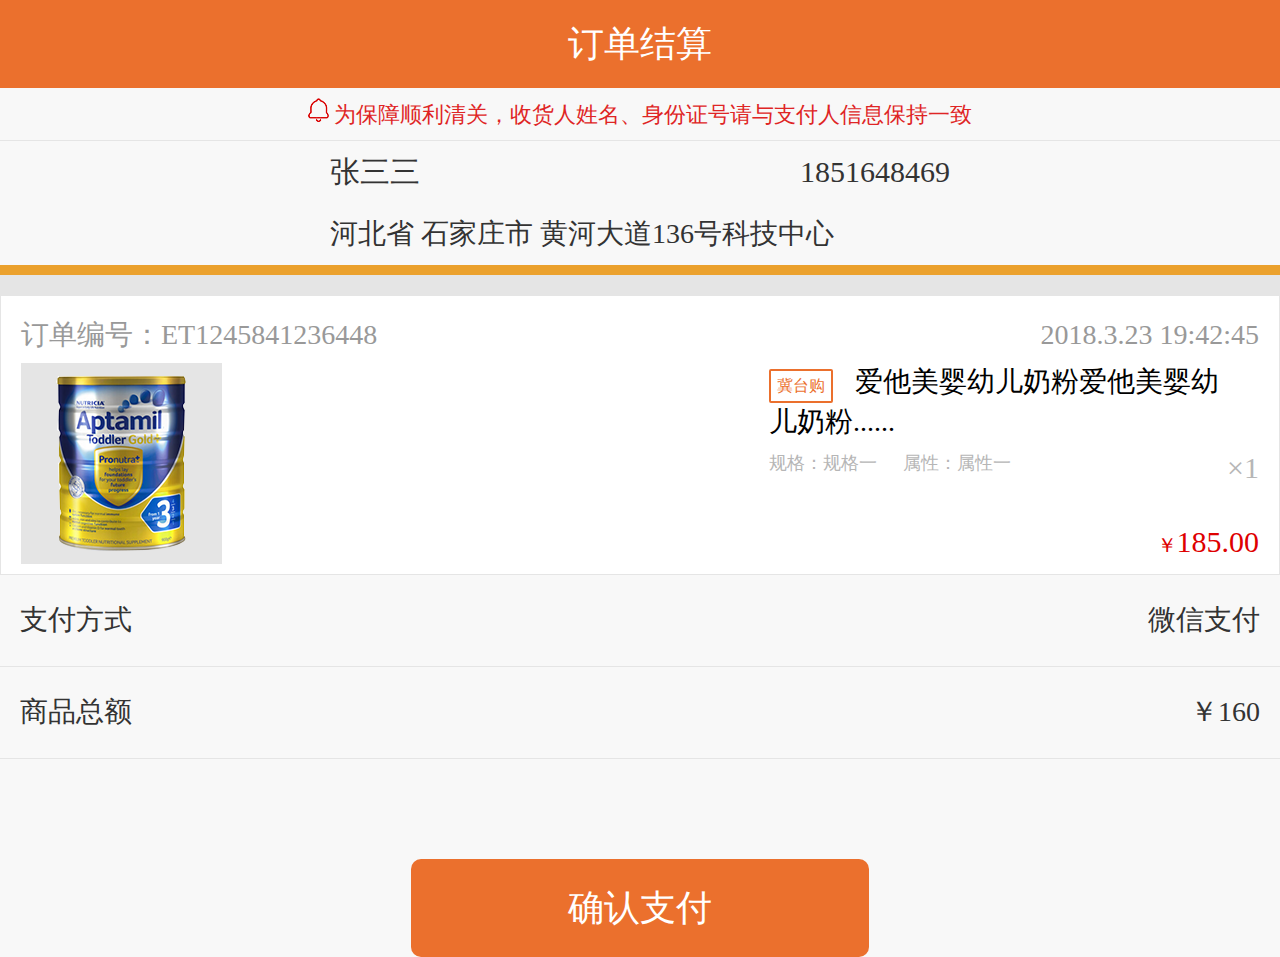
<file: 2018.4.8/settle.html>
<!DOCTYPE html>
<html>
<head>
	<meta charset="utf-8">
    <meta name="viewport" content="initial-scale=1.0, maximum-scale=1.0, user-scalable=no" />
	<title>订单结算</title>
	<script type="text/javascript" src="js/iphone.js"></script>
	<link rel="stylesheet" type="text/css" href="css/settle.css">
</head>
<body>
	<div class="head">订单结算</div>
	<div class="notice">
		<span class="didi"><img src="img/notice.png"></span>
		<span>为保障顺利清关，收货人姓名、身份证号请与支付人信息保持一致</span>
	</div>
	<div class="xinxi">
		<div class="xx-up">
			<span class="lef">张三三</span>
			<span class="rig">1851648469</span>
		</div>
		<div class="xx-down">河北省  石家庄市  黄河大道136号科技中心 </div>
	</div>
	<div class="hr"><img src="img/hro.png"></div>
	<div class="galy"></div>
	<div class="listEach">
		<p class="le-tit">订单编号：ET1245841236448<span class="state">2018.3.23 19:42:45</span></p>
		<div class="deta">
			<div class="detaImg">
				<img src="img/detaImg.png">
			</div>
			<div class="detaR">
				<div class="detaRtit">
					<span class="where">冀台购</span>
					<span class="lable">爱他美婴幼儿奶粉爱他美婴幼儿奶粉......</span>
				</div>
				<div class="litle">
					<div class="litleL">
						<div class="litL-up">
							<p class="guig">规格：<span>规格一</span></p>
							<p class="shux">属性：<span>属性一</span></p>
						</div>
					</div>
					<div class="litleR">
						<div class="litR-up">×1</div>
					</div>
				</div>
				<div class="total">￥<span>185.00</span></div>
			</div>
		</div>
	</div>
	<div class="ls zhif"><span class="lef">支付方式</span><span class="rig">微信支付</span></div>
	<div class="ls shopSum"><span class="lef">商品总额</span><span class="rig">￥160</span></div>
	<div class="btn">确认支付</div>
</body>
</html>
</file>
<file: 2018.4.8/css/settle.css>
*{margin:0;padding:0;font-family:'Microsoft YaHei';}
body{background: #f8f8f8;}
li{list-style: none;}
a{text-decoration: none;}
.lef{float: left;}
.rig{float: right;}
.head{
	height: 0.88rem;
	background:#eb702d; 
	line-height: 0.88rem;
	color:#fff;
	text-align: center;
	font-size: 0.36rem;
}
.notice{
	font-size:0.22rem;
	padding: 0.1rem;
	color: #df2525;
	border-bottom:0.01rem solid #e5e5e5;
	text-align: center;
}
.didi{
	display: inline-block;
	width: 0.21rem;
	height: 0.24rem;
}
.didi img{
	width: 0.21rem;
	height: 0.24rem;
}
.xx-up,.xx-down{
	width: 6.2rem;
	height: 0.62rem;
	line-height: 0.62rem;
	margin:0 auto;
	font-size: 0.28rem;
	color: #333;
}
.xx-up{
	font-size: 0.3rem;
}
.hr{
	height: 0.1rem;
	font-size: 0;
}
.hr img{
	width: 100%;
	height: 0.1rem;
}
.galy{
	width: 100%;
	height: 0.2rem;
	background:#e5e5e5; 
}

.listEach{
	padding:0.1rem 0.2rem;
	background: #fff;
	border:0.01rem solid #e5e5e5;
}
.le-tit{
	font-size: 0.28rem;
	color: #999;
	height: 0.57rem;
	line-height:0.57rem;
}
.le-tit .state{
	float: right;
}
.deta{
	height: 2.01rem;
}
.detaImg{
	width: 2.01rem;
	height: 2.01rem;
	float: left;
}
.detaImg img{
	width: 100%;
	height: 100%;
}
.detaR{
	width: 4.9rem;
	height: 2.01rem;
	float: right;
}
.detaRtit{
	font-size: 0;
	width: 4.5rem;
}
.where{
	font-size: 0.16rem;
	display: inline-block;
	padding:0.03rem 0.06rem;
	border:0.02rem solid #eb702d;
	border-radius: 0.02rem;
	color: #eb702d;
	line-height: 0.24rem;
	text-align: center;
}
.lable{
	margin-left: 0.22rem;
	font-size: 0.28rem;
	color: #000;
}
.litle{
	height: 0.64rem;
	margin:0.1rem 0;
}
.litleL{
	float: left;
	width: 2.8rem;
	height: 0.64rem;
	font-size: 0.18rem;
	color: #b6b6b6;
}
.litleL>div{
	height: 0.32rem;
}
.guig,.shux{
	float: left;
	width: 1.3rem;
	overflow: hidden;
    text-overflow: ellipsis;
    white-space: nowrap;
}
.yunf,.shuif{
	float: left;
	width: 1.2rem;
	overflow: hidden;
    text-overflow: ellipsis;
    white-space: nowrap;
}
.shux,.shuif{margin-left: 0.04rem}
.litleR{
	float: right;
	width: 1.3rem;
	height: 0.64rem;
}
.litR-up,.litR-down{
	height: 0.3rem;
	font-size: 0.3rem;
	color: #b6b6b6;
	text-align: right;
}
.total{
	text-align: right;
	font-size: 0.2rem;
	color: #999;
	color: #de0000;
}
.total span{font-size: 0.3rem;}
.ls{
	padding: 0 0.2rem;
	border-bottom:0.01rem solid #e5e5e5;
	font-size: 0.28rem;
	color:#333;
	height: 0.91rem;
	line-height: 0.9rem;
}
.btn{
	width: 4.58rem;
	height: 0.98rem;
	text-align: center;
	line-height: 0.98rem;
	color: #fff;
	font-size: 0.36rem;
	border-radius: 0.1rem;
	background:#eb702d;
	margin:0 auto;
	margin-top: 1rem;
}
</file>
<file: 2018.4.8/css/detas.css>
.notice{
	height: 0.82rem;
	width: 6.2rem;
	margin:0 auto;
	text-align: left;
	font-size: 0.3rem;
	line-height: 0.82rem;
	color: #333;
}
.inbl{display: inline-block;float: right;line-height: 0.85rem;}
.shopSum{
	height: 1.3rem;
	padding: 0 0.2rem;
	border-bottom:0.01rem solid #e5e5e5;
	font-size: 0.28rem;
	color:#333;}
.shopSum>div{
	height: 0.65rem;
	line-height: 0.65rem;
}
.leftt{float: left;}
.riggg{float: right;color: #999;}
</file>
<file: 2018.4.8/css/pendDel.css>
.head{
	position: fixed;
	top:0;left:0;
	width: 100%;
	height: 0.88rem;
	background: #eb702d;
}
.header{
	width:7.1rem;
	height: 0.88rem;
	line-height: 0.88rem;
	margin:0 auto; 
	text-align: center;
	color: #fff;
	font-size: 0.36rem;
}.header span{
	display: inline-block;
	float: left;
	width: 0.2rem;
	height: 0.88rem;
}
.header span img{
	width: 0.2rem;
	height: 0.35rem;
}
.head-meun{
	position: fixed;
	top:0.88rem;left: 0;
	width: 100%;
	height: 0.69rem;
	background: #fff;
}
.head-meun ul li{
	float: left;
	width: 20%;
	height: 0.69rem;
	line-height: 0.69rem;
	text-align: center;
}
.head-meun ul li a{
	display: block;
	width: 1.17rem;
	height: 0.56rem;
	margin:0 auto;
	color: #999;
	font-size: 0.24rem;
}
.head-meun ul li.dex a{
	border-bottom: 0.04rem solid #eb702d;
	color: #eb702d;
}
.list{
	margin-top: 1.57rem;
	padding-bottom:0.98rem; 
}
.list-tit{
	padding-right: 0.2rem;
	text-align: right;
	font-size: 0.3rem;
	line-height: 0.6rem;
	color:#4c4c4c;
}
.listEach{
	padding:0.1rem 0.2rem;
	background: #fff;
}
.le-tit{
	font-size: 0.28rem;
	color: #999;
	height: 0.57rem;
	line-height:0.57rem;
}
.le-tit .state{
	float: right;
}
.deta{
	height: 2.01rem;
}
.detaImg{
	width: 2.01rem;
	height: 2.01rem;
	float: left;
}
.detaImg img{
	width: 100%;
	height: 100%;
}
.detaR{
	width: 4.9rem;
	height: 2.01rem;
	float: right;
}
.detaRtit{
	font-size: 0;
	width: 4.5rem;
}
.where{
	font-size: 0.16rem;
	display: inline-block;
	padding:0.03rem 0.06rem;
	border:0.02rem solid #eb702d;
	border-radius: 0.02rem;
	color: #eb702d;
	line-height: 0.24rem;
	text-align: center;
}
.lable{
	margin-left: 0.22rem;
	font-size: 0.28rem;
	color: #000;
}
.litle{
	height: 0.64rem;
	margin:0.1rem 0;
}
.litleL{
	float: left;
	width: 2.8rem;
	height: 0.64rem;
	font-size: 0.18rem;
	color: #b6b6b6;
}
.litleL>div{
	height: 0.32rem;
}
.guig,.shux{
	float: left;
	width: 1.3rem;
	overflow: hidden;
    text-overflow: ellipsis;
    white-space: nowrap;
}
.yunf,.shuif{
	float: left;
	width: 1.2rem;
	overflow: hidden;
    text-overflow: ellipsis;
    white-space: nowrap;
}
.shux,.shuif{margin-left: 0.04rem}
.litleR{
	float: right;
	width: 1.3rem;
	height: 0.64rem;
}
.litR-up,.litR-down{
	height: 0.3rem;
	font-size: 0.3rem;
	color: #b6b6b6;
	text-align: right;
}
.litR-up span{font-size: 0.2rem;}
.total{
	font-size: 0.3rem;
	color: #999;
}
.total span{color: #de0000;}
.order{overflow: hidden;margin-top:0.05rem;}
.orderL{
	float:left;
	font-size: 0.24rem;
	color: #999;
}
.orderR{
	float:right;
	width: 1.75rem;
	height: 0.62rem;
	background: #eb702d;
	border-radius:0.05rem;
	line-height: 0.62rem;
	text-align: center;
	font-size: 0.3rem;
}
.orderR a{color: #fff;}
</file>
<file: 2018.4.8/css/feedback.css>
*{margin:0;padding:0;font-family:'Microsoft YaHei';}
li{list-style: none;}
a{text-decoration: none;}
.list{
	padding-bottom: 0;
	margin-top:1.1rem;
	border-bottom: 0.02rem solid #dcdcdc;
}
.ipt{
	width: 7.06rem;
	height: 3.19rem;
	margin:0 auto;
	background:#eee;
	border-radius: 0.05rem;
	border:0.02rem solid #dcdcdc;
	margin-top: 0.5rem;
	font-size: 0;
}
.ipt textarea{
	width: 6.6rem;
	margin:0.2rem;
	height: 2.8rem;
	background: none;
	outline: none;
	border:none;
	font-size: 0.28rem;
	color: #333;
}
.sub{
	width: 5rem;
	margin:0 auto;
}
input[type="submit"]{
	width: 5rem;
	height: 0.88rem;
    margin-top: 1.02rem;
    border:none;
    background:#eb702d;
    color: #fff;
    text-align: center;
    border-radius: 0.05rem;
}
</file>
<file: 2018.4.8/css/goodsTo.css>
.orderL{float: none;}
.der a{
	float:right;
	width: 1.75rem;
	height: 0.62rem;
	background: #eb702d;
	border-radius:0.05rem;
	line-height: 0.62rem;
	text-align: center;
	font-size: 0.3rem;
	color: #fff;
	margin-left: 0.1rem;
}
</file>
<file: 2018.4.8/css/footer.css>
*{margin:0;padding:0;font-family:'Microsoft YaHei';}
body{background: #f8f8f8;}
li{list-style: none;}
a{text-decoration: none;}
.menu{
	position: fixed;
	bottom:0;left:0;
	width: 100%;
	height: 0.98rem;
	background: #fff;
	box-shadow: 0 0 10px #eee;
}
.menu ul{
	width: 7.1rem;
	margin:0 auto;
}
.menu ul li{
	float: left;
	width: 25%;
	height: 0.98rem;
	text-align: center;
}
.menu ul li div{
	width: 0.41rem;
	height: 0.43rem;
	padding-top:0.13rem;
	margin:0 auto;
}
.menu ul li div img{
	width: 0.41rem;
	height: 0.43rem;
	float: left;
}
.menu ul li p{
	font-size:0.2rem;
	margin-top:0.05rem;
	color: #999;
}
.menu ul li.dex p{
	color: #eb702d;
}
</file>
<file: 2018.4.8/css/index1.css>
*{margin:0;padding:0;font-family:'Microsoft YaHei';}
body{background: #f8f8f8;padding-bottom:1.2rem; }
li{list-style: none;}
a{text-decoration: none;}
.header{
	height: 0.78rem;
	background:#404044; 
}
.head-l{
	width: 1.1rem;
	height: 0.78rem;
	float: left;
}
.himg{
	margin:0 auto;
	margin-top:0.17rem;
	width: 0.35rem;
	height: 0.39rem;
	font-size: 0;
}
.head-l img{
	width: 0.35rem;
	height: 0.39rem;
}
.head-c{
	float: left;
	width: 5.07rem;
	height: 0.49rem;
	border: 0.02rem solid #fff;
	border-radius: 0.5rem;
	margin-top:0.135rem;
	font-size: 0;
}
.head-c input{
	width: 4rem;
	font-size: 0.28rem;
	margin-left: 0.3rem;
	margin-top:0.03rem;
	height: 0.44rem;
	background:none;
	border:none;
	outline: none;
	color: #fff;
	border-right:0.01rem solid #fff;
}
.soso{
	float: right;
	width: 0.76rem;
	height: 0.51rem;
}
.soso>div{
	width: 0.3rem;
	height: 0.3rem;
	margin:0 auto;
	font-size: 0;
	margin-top:0.1rem;
}
.soso img{
	width: 0.3rem;
	height: 0.3rem;
}
input::-webkit-input-placeholder,textarea::-webkit-input-placeholder {color: #fff;}   
input:-moz-placeholder, textarea:-moz-placeholder {color: #fff;}   
input::-moz-placeholder, textarea::-moz-placeholder {color: #fff;}   
input:-ms-input-placeholder, textarea:-ms-input-placeholder {color: #fff;}
.head-r{
	float: right;
	width: 1.29rem;
	height: 0.78rem;
	font-size: 0.3rem;
	color: #fff;
	line-height: 0.78rem;
	text-align: center;
}
/*banner*/
.banner{
	width: 100%;
	height: 3.17rem;
}
.banner img{
	width: 100%;
	height: 100%;
}
.list{
	height: 3.44rem;
	background: #fff;
	border-bottom: 1px solid #efefef;
}
.list ul{
	width: 7.1rem;
	height: 3.44rem;
	margin:0 auto;
}
.list ul li{
	float: left;
	width: 33.33%;
	height: 1.72rem;
	background: #fff;
}
.limg{
	width: 1.04rem;
	height: 1.04rem;
	margin:0 auto;
	font-size: 0;
	margin-top: 0.21rem;
}
.limg img{
	width: 100%;
	height: 100%;
}
.list ul li p{
	text-align: center;
	margin-top: 0.03rem;
	color: #9b9898;
	font-size: 0.24rem;
}
.jg{
	height: 0.63rem;
	padding-left:0.35rem;
	background: #fff;
}
.jg>div,.recom-hl>div{
	width: 0.4rem;
	height: 0.36rem;
	margin-top:0.135rem;
	font-size: 0;
	float: left;
}
.jg img,.recom-hl img{
	width: 0.4rem;
	height: 0.36rem;
}
.jg p,.recom-hl p{
	float: left;
	height: 0.63rem;
	line-height: 0.63rem;
	font-size: 0.28rem;
	color: #333;
	margin-left: 0.3rem;
	color: #333;
}

/*recom*/
.recom{
	overflow: hidden;
	background: #fff;
	margin-top:0.2rem;
	border:0.01rem solid #e5e5e5;
	padding-bottom: 0.2rem;
}
.recom-h{
	height: 0.68rem;
	padding:0 0.2rem;
	border-bottom: 0.01rem solid #e5e5e5;
}
.recom-hl{
	width: 50%;
	float: left; 
}
.recom-hr{
	width: 50%;
	float: right; 
	font-size: 0.24rem;
	color: #9b9898;
	line-height: 0.68rem;
	text-align: right;
}
.recom-hl p{
	color: #9b9898;
	margin-left: 0.1rem;
	font-size: 0.3rem;
}
.recom-f{
	padding:0 0.2rem;
}
.recom-f>div{
	width: 2.29rem;
	border-right: 1px solid #e5e5e5;
	float: left;
	margin-top:0.12rem;
}
.fenlist ul li>div{
	width: 2.29rem;
	float: left;
	margin-top:0.12rem;
}
.recom-f>div.no{
	border:none;
}
.reimg{
	text-align: center;
	height: 1.79rem;
	margin-top:0.1rem;
}
.reimg img{
	width: 1.79rem;
	height: 100%;
}
.retit{
	width: 2rem;
	font-size: 0.2rem;
	overflow: hidden;
    text-overflow: ellipsis;
    white-space: pre-wrap;
    font-size:0.2rem;
    text-overflow: -o-ellipsis-lastline;
    text-overflow: ellipsis;
    display: -webkit-box;
    -webkit-line-clamp: 2;
    -webkit-box-orient: vertical;
    color: #000;
    margin:0 auto;
    margin-top: 0.2rem;
}
.jiag{
	width: 2rem;
	margin:0 auto;
	font-size: 0.1rem;
	color: #f02224;
	margin-top:0.1rem;
	margin-bottom: 0.2rem;
}
.bann{
	width: 6.77rem;
	height: 1.02rem;
	margin:0 auto;
	font-size: 0;
	margin-top:0.15rem;
}
.bann img{
	width: 100%;
	height: 100%;
}
.taiw{
	width: 3.07rem;
	height: 0.44rem;
	margin:0 auto;
	margin-top:0.4rem;
	margin-bottom:0.35rem;
	font-size: 0;
}
.taiw img{
	width: 100%;
	height: 100%;
}
.fenl{
	height: 0.4rem;
	background: #fff;
	padding:0 0.2rem;
}
.fenl-left{
	float: left;
	height: 0.4rem;
	width: 6.2rem;
}
.fenl-left ul li{
	float: left;
	width:0.8rem;
	height: 0.38rem; 
	border:0.01rem solid #eb702d;
	color: #eb702d;
	border-radius: 0.05rem;
	margin-left: 0.08rem;
	line-height: 0.38rem;
	text-align: center;
	font-size: 0.1418rem;
	overflow: hidden;
    text-overflow: ellipsis;
    white-space: pre-wrap;
}
.fenl-left ul li.fir{
	border:none;
	background: #eb702d;
	color: #fff;
	margin-left: 0;
	height: 0.4rem; 
}
.fenl-rig{
	float: right;
	height: 0.4rem;
	line-height: 0.4rem;
	font-size: 0.18rem;
	color: #eb702d;
	overflow: hidden;
}
.fenlist{
	overflow: hidden;
	padding-bottom: 0.2rem;
	border-bottom: 0.01rem solid #e5e5e5;
	background: #fff;
}
.fenlist ul li{
	float: left;
	width: 2.49rem;
	border-bottom: 0.01rem solid #e5e5e5;
}
.fenlist ul li.ohh{
	border-left:0.01rem solid #e5e5e5;
	border-right:0.01rem solid #e5e5e5;
}
.fenlist ul li.meia{
	border-bottom: none;
}
</file>
<file: 2018.4.8/css/productPage.css>
.head{
	position: fixed;
	top:0;left: 0;
	width: 100%;
	height: 0.88rem;
	background: #eb702d;
	z-index: 1;
}
.header{
	width: 100%;
	height: 0.32rem;
	margin-top:0.28rem;
	font-size: 0.3rem;
	color: #fff;
	line-height: 0.32rem;
	text-align: center;
}
.header>div{
	float: left;
	height: 0.32rem;
	border-right:0.01rem solid #fff;
}
.header span img{
	width: 0.28rem;
	height: 0.16rem;
	margin-left: 0.1rem;
}
.default{width: 1.53rem;}
.sales{	width: 1.96rem;}
.price{width: 1.77rem;}
.header>div.comm{width: 2.21rem;border:none;}
/*list*/
.list{
	width: 7.1rem;
	margin:0 auto;
	margin-top:0.88rem;
}
.list ul li{
	position: relative;
	float: left;
	width: 3.5rem;
	background: #fff;
	margin-top: 0.12rem;
	border-radius: 0.12rem;
}
.list ul li:nth-child(2n){
	margin-left: 0.1rem;
}
.img{
	width: 100%;
	padding-top:0.26rem;
	text-align: center;
}
.img img{
	width: 1.79rem;
	height: 1.79rem;
}
.tit{
	padding:0 0.4rem 0 0.3rem;
}
.title{
	font-size: 0.2rem;
}
.money{
	overflow: hidden;
    text-overflow: ellipsis;
    white-space: nowrap;
	margin-bottom:0.21rem;
}
.money,.stat{
	font-size: 0.18rem;
	color: #999;
}
.stat{margin-bottom: 0.22rem}
.money .trueMon{
	font-size: 0.28rem;
	color: #f02224;
}
.num{
	margin-right: 0.25rem;
}
.shop{
	position: absolute;
	width: 0.28rem;
	height: 0.28rem;
	outline: 0.01rem solid #eee;
	bottom:0.22rem;right:0.28rem;
	border-radius: 0.03rem;
}
.shop img{
	float: left;
	width: 100%;
	height: 100%;
}
</file>
